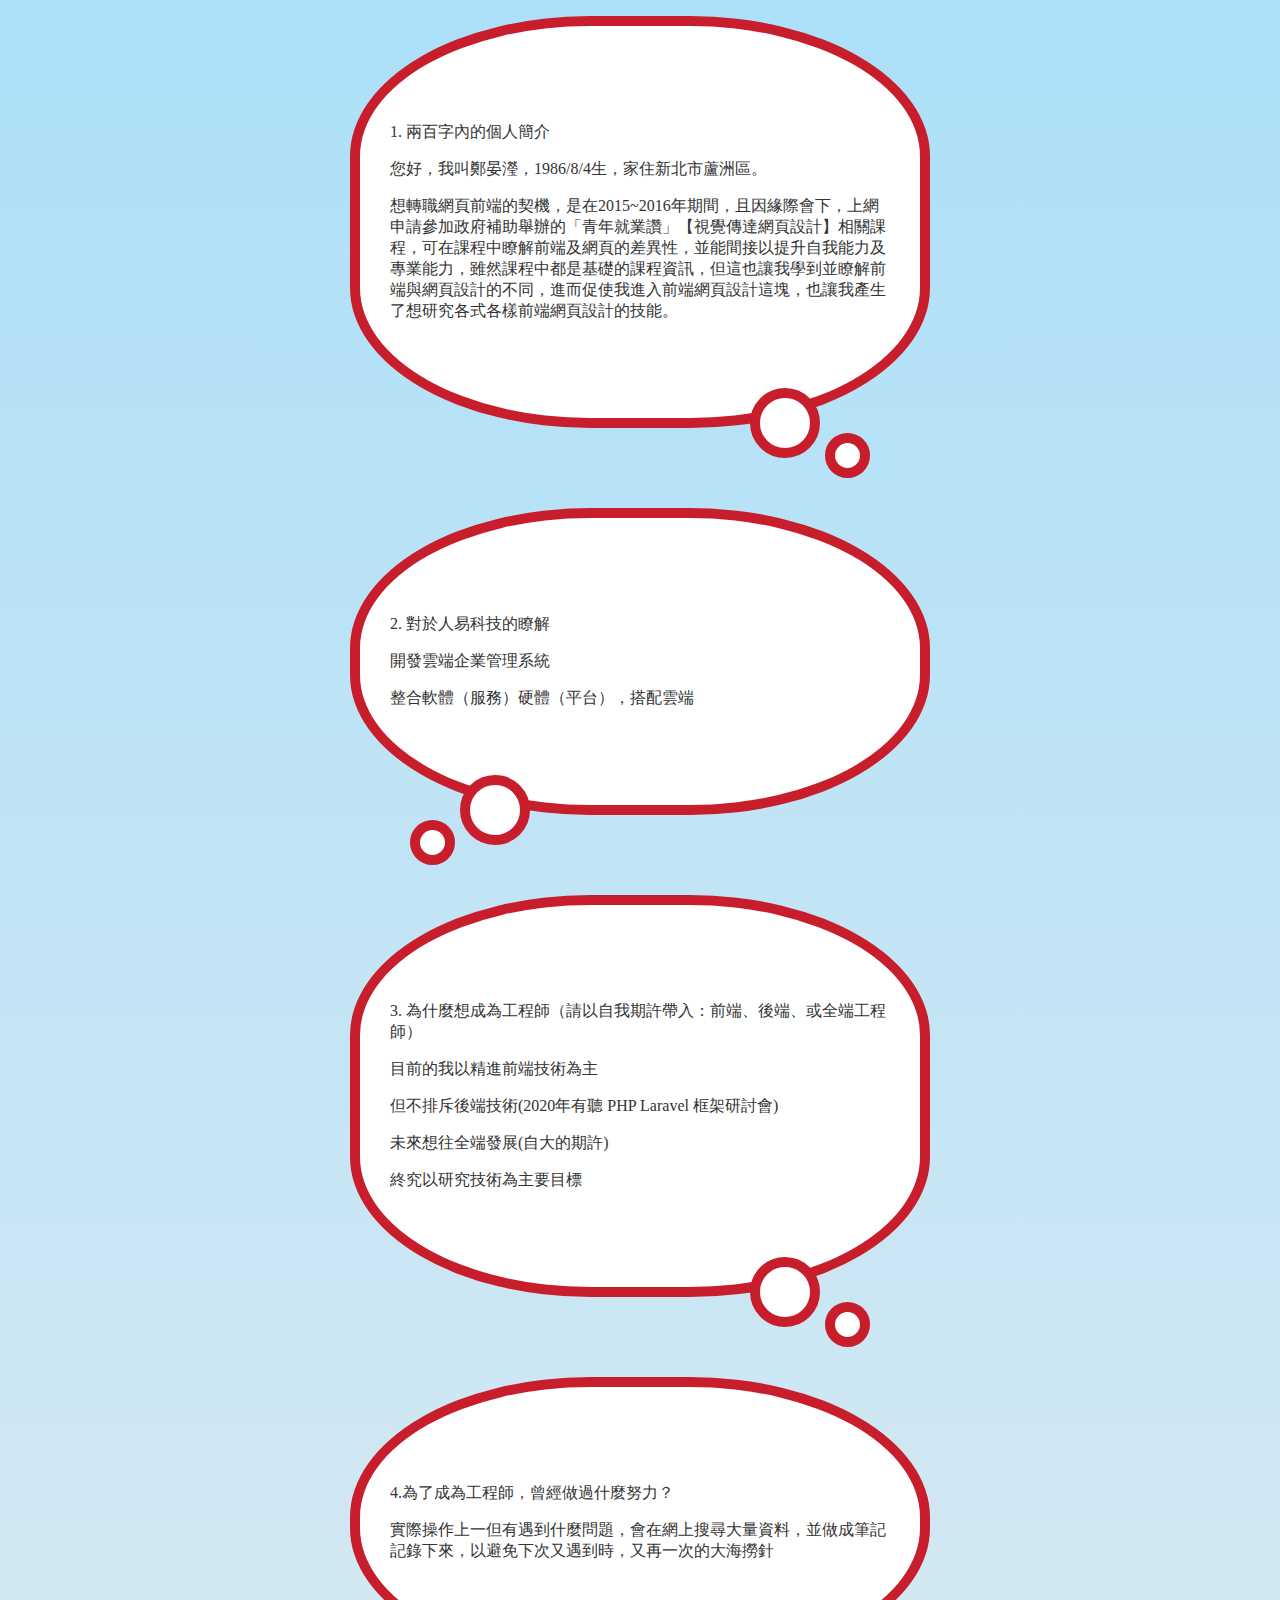
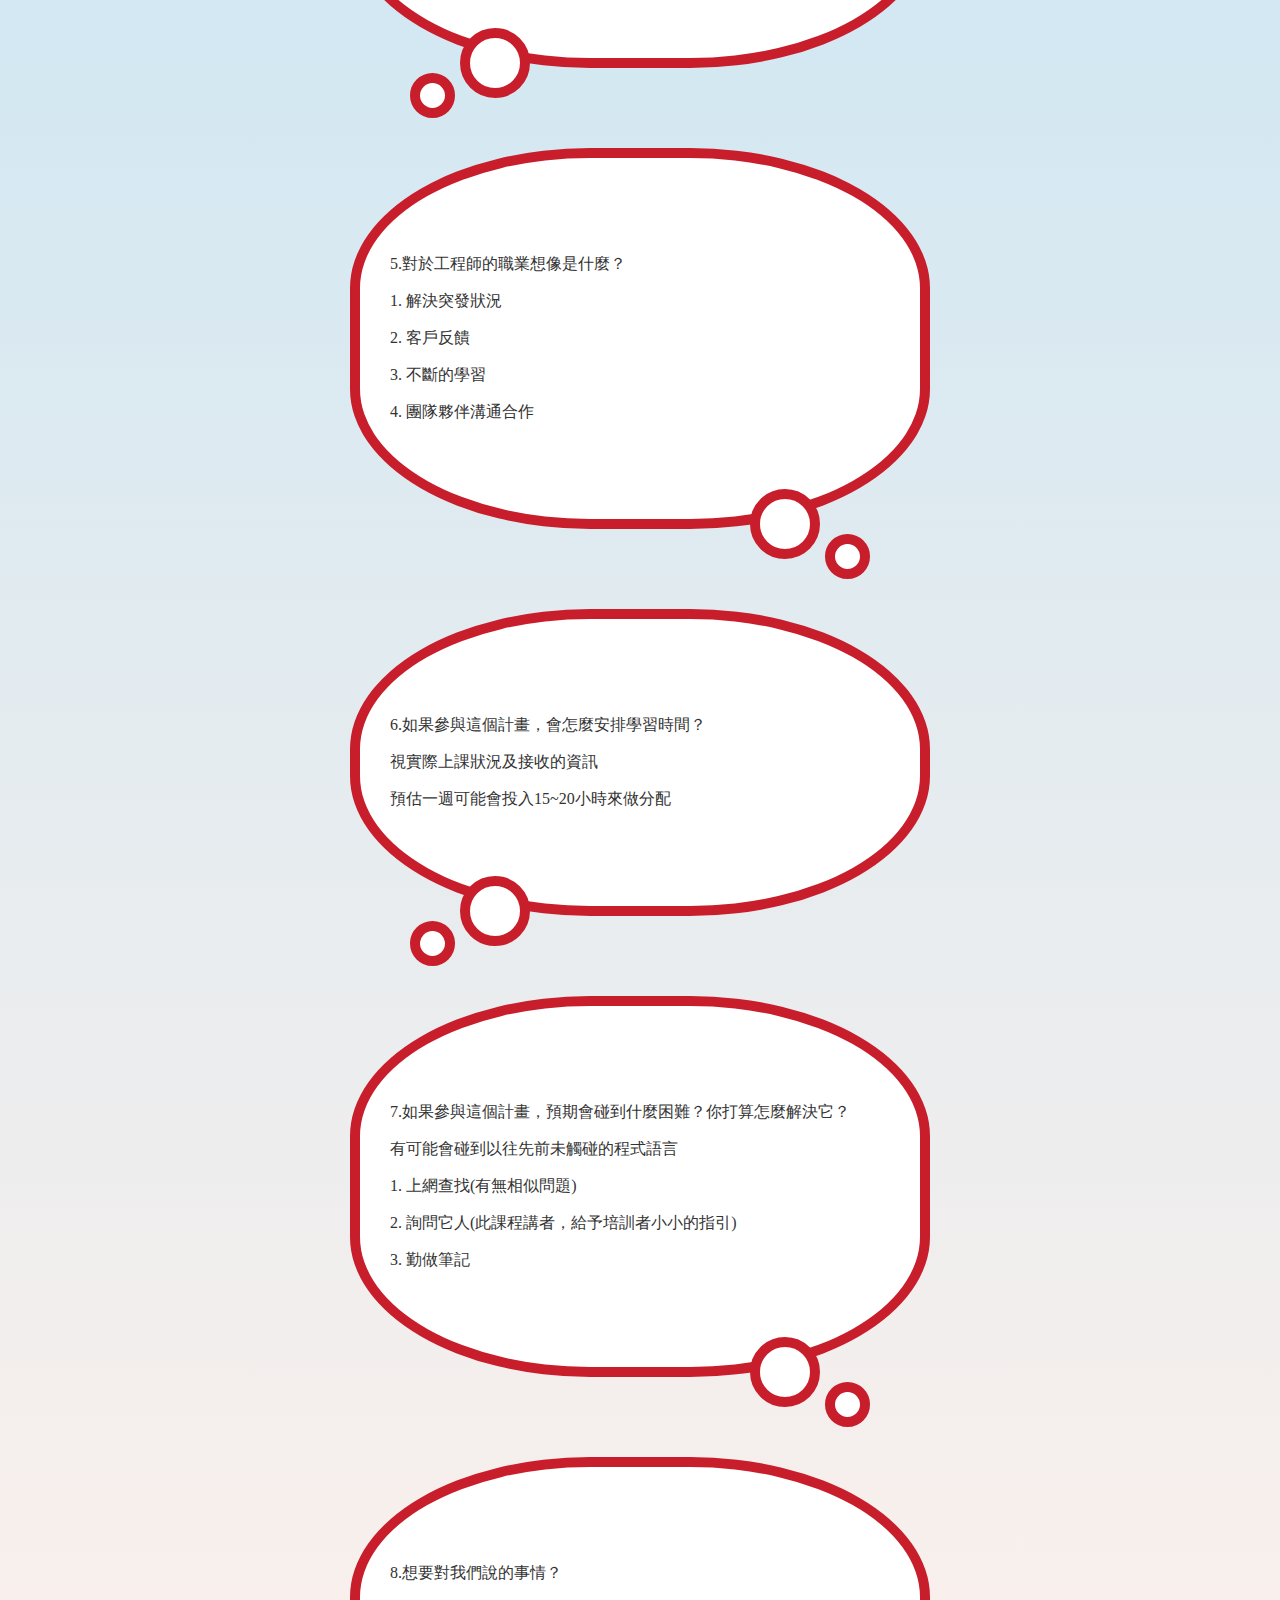
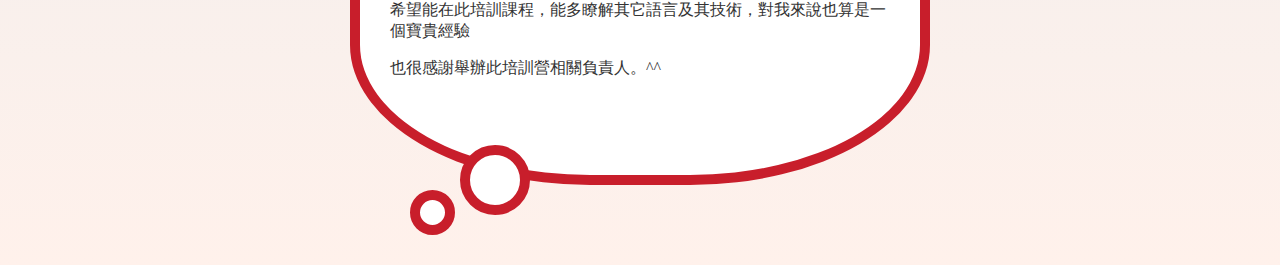
<file: index.html>
<!DOCTYPE html>
<html lang="zh-Hant-TW">

<head>
  <meta charset="UTF-8">
  <meta http-equiv="X-UA-Compatible" content="IE=edge">
  <meta name="viewport" content="width=device-width, initial-scale=1.0">
  <title>Document</title>
  <link rel="stylesheet" href="css/Personal.css">
</head>

<body>

  <blockquote class="oval-thought-border-right ">
    <p> 1. 兩百字內的個人簡介</p>
    <p>您好，我叫鄭晏瀅，1986/8/4生，家住新北市蘆洲區。</p>
    <p>
      想轉職網頁前端的契機，是在2015~2016年期間，且因緣際會下，上網申請參加政府補助舉辦的「青年就業讚」【視覺傳達網頁設計】相關課程，可在課程中瞭解前端及網頁的差異性，並能間接以提升自我能力及專業能力，雖然課程中都是基礎的課程資訊，但這也讓我學到並瞭解前端與網頁設計的不同，進而促使我進入前端網頁設計這塊，也讓我產生了想研究各式各樣前端網頁設計的技能。
    </p>
  </blockquote>



  <blockquote class="oval-thought-border-left">
    <p> 2. 對於人易科技的瞭解</p>
    <p>開發雲端企業管理系統</p>
    <p>整合軟體（服務）硬體（平台），搭配雲端</P>
  </blockquote>



  <blockquote class="oval-thought-border-right">
    <p> 3. 為什麼想成為工程師（請以自我期許帶入：前端、後端、或全端工程師）</p>
    <p>目前的我以精進前端技術為主</p>
    <p>但不排斥後端技術(2020年有聽 PHP Laravel 框架研討會)</p>
    <p>未來想往全端發展(自大的期許)</p>
    <p>終究以研究技術為主要目標</p>
  </blockquote>

  <blockquote class="oval-thought-border-left">
    <p> 4.為了成為工程師，曾經做過什麼努力？</p>
    <p>實際操作上一但有遇到什麼問題，會在網上搜尋大量資料，並做成筆記記錄下來，以避免下次又遇到時，又再一次的大海撈針</p>
  </blockquote>

  <blockquote class="oval-thought-border-right">
    <p> 5.對於工程師的職業想像是什麼？</p>
    <p>1. 解決突發狀況</p>
    <p>2. 客戶反饋</p>
    <p>3. 不斷的學習</p>
    <p>4. 團隊夥伴溝通合作</p>
  </blockquote>

  <blockquote class="oval-thought-border-left">
    <p> 6.如果參與這個計畫，會怎麼安排學習時間？</p>
    <p>視實際上課狀況及接收的資訊</p>
    <p>預估一週可能會投入15~20小時來做分配</p>
  </blockquote>

  <blockquote class="oval-thought-border-right">
    <p> 7.如果參與這個計畫，預期會碰到什麼困難？你打算怎麼解決它？</p>
    <p>有可能會碰到以往先前未觸碰的程式語言</p>
    <p>1. 上網查找(有無相似問題)</p>
    <p>2. 詢問它人(此課程講者，給予培訓者小小的指引)</p>
    <p>3. 勤做筆記</p>
  </blockquote>

  <blockquote class="oval-thought-border-left">
    <p> 8.想要對我們說的事情？</p>
    <p>希望能在此培訓課程，能多瞭解其它語言及其技術，對我來說也算是一個寶貴經驗</p>
    <p>也很感謝舉辦此培訓營相關負責人。^^</p>
  </blockquote>
</body>

</html>
</file>
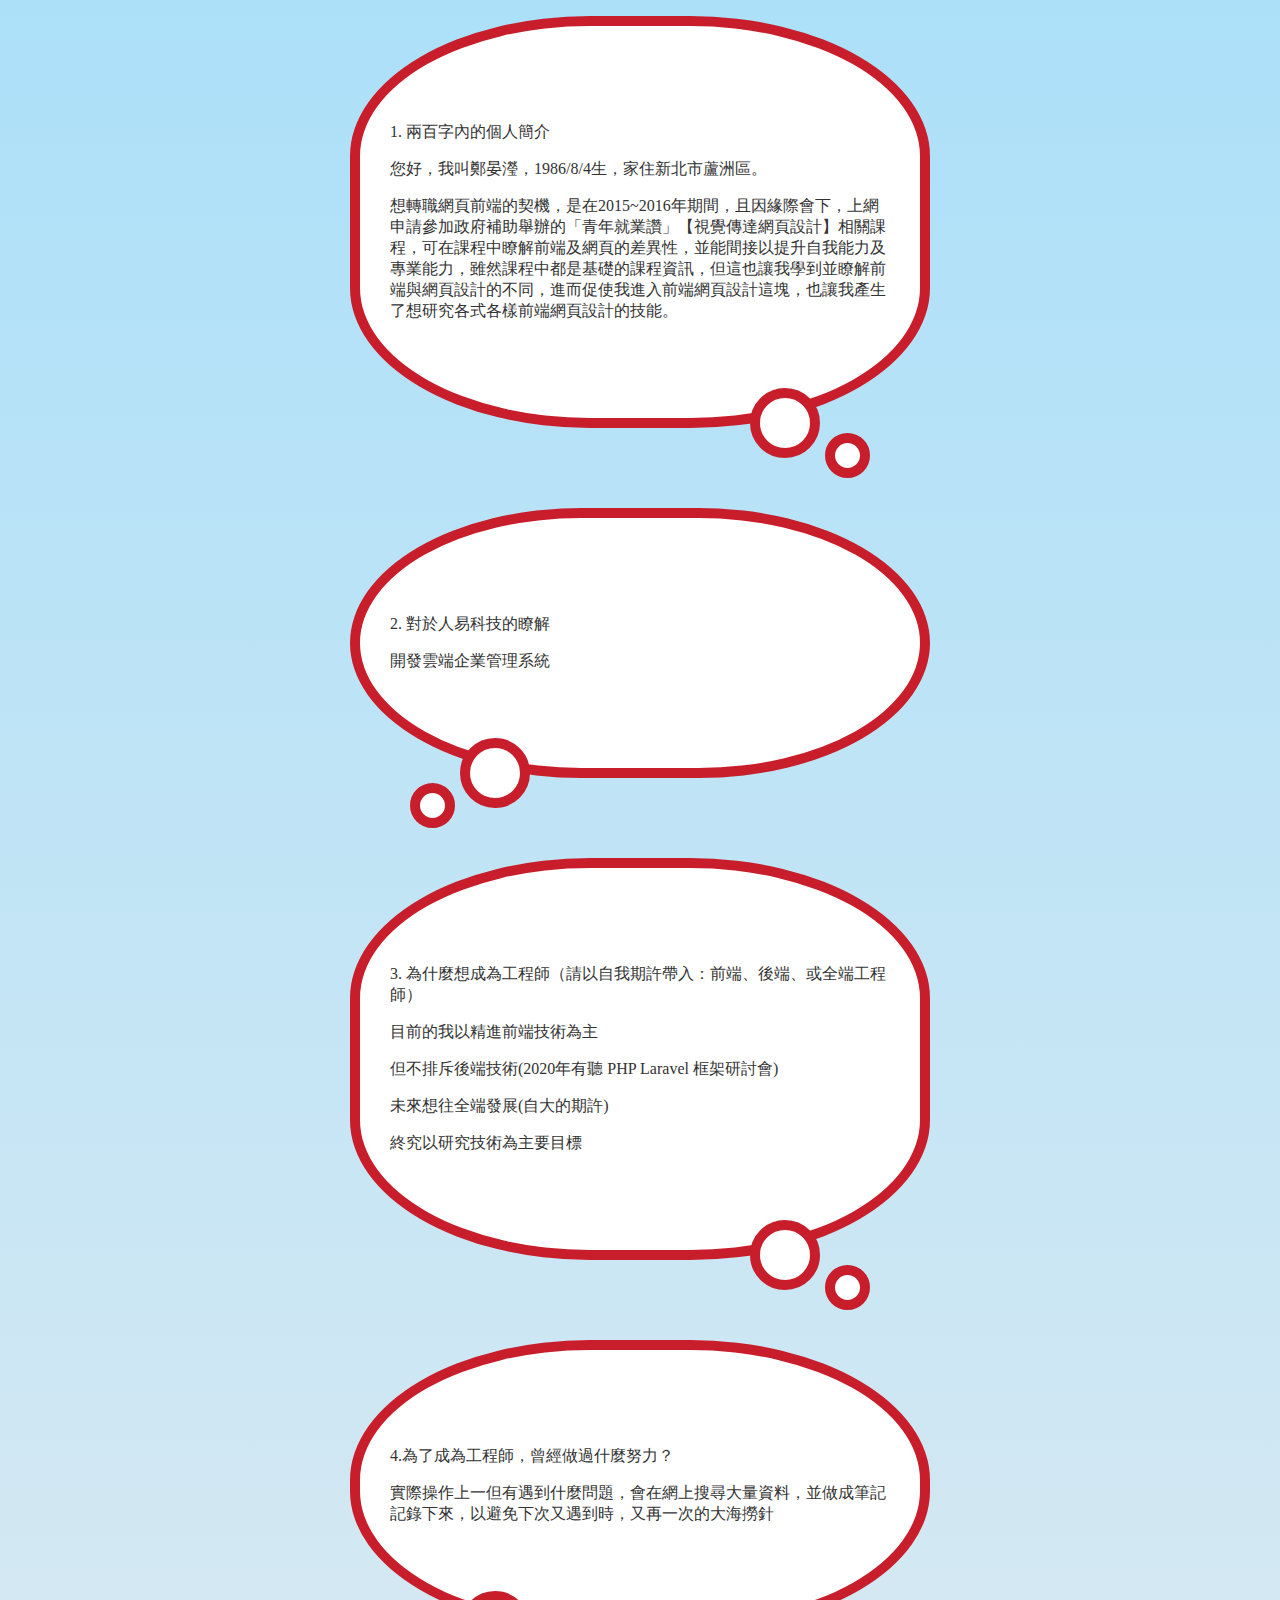
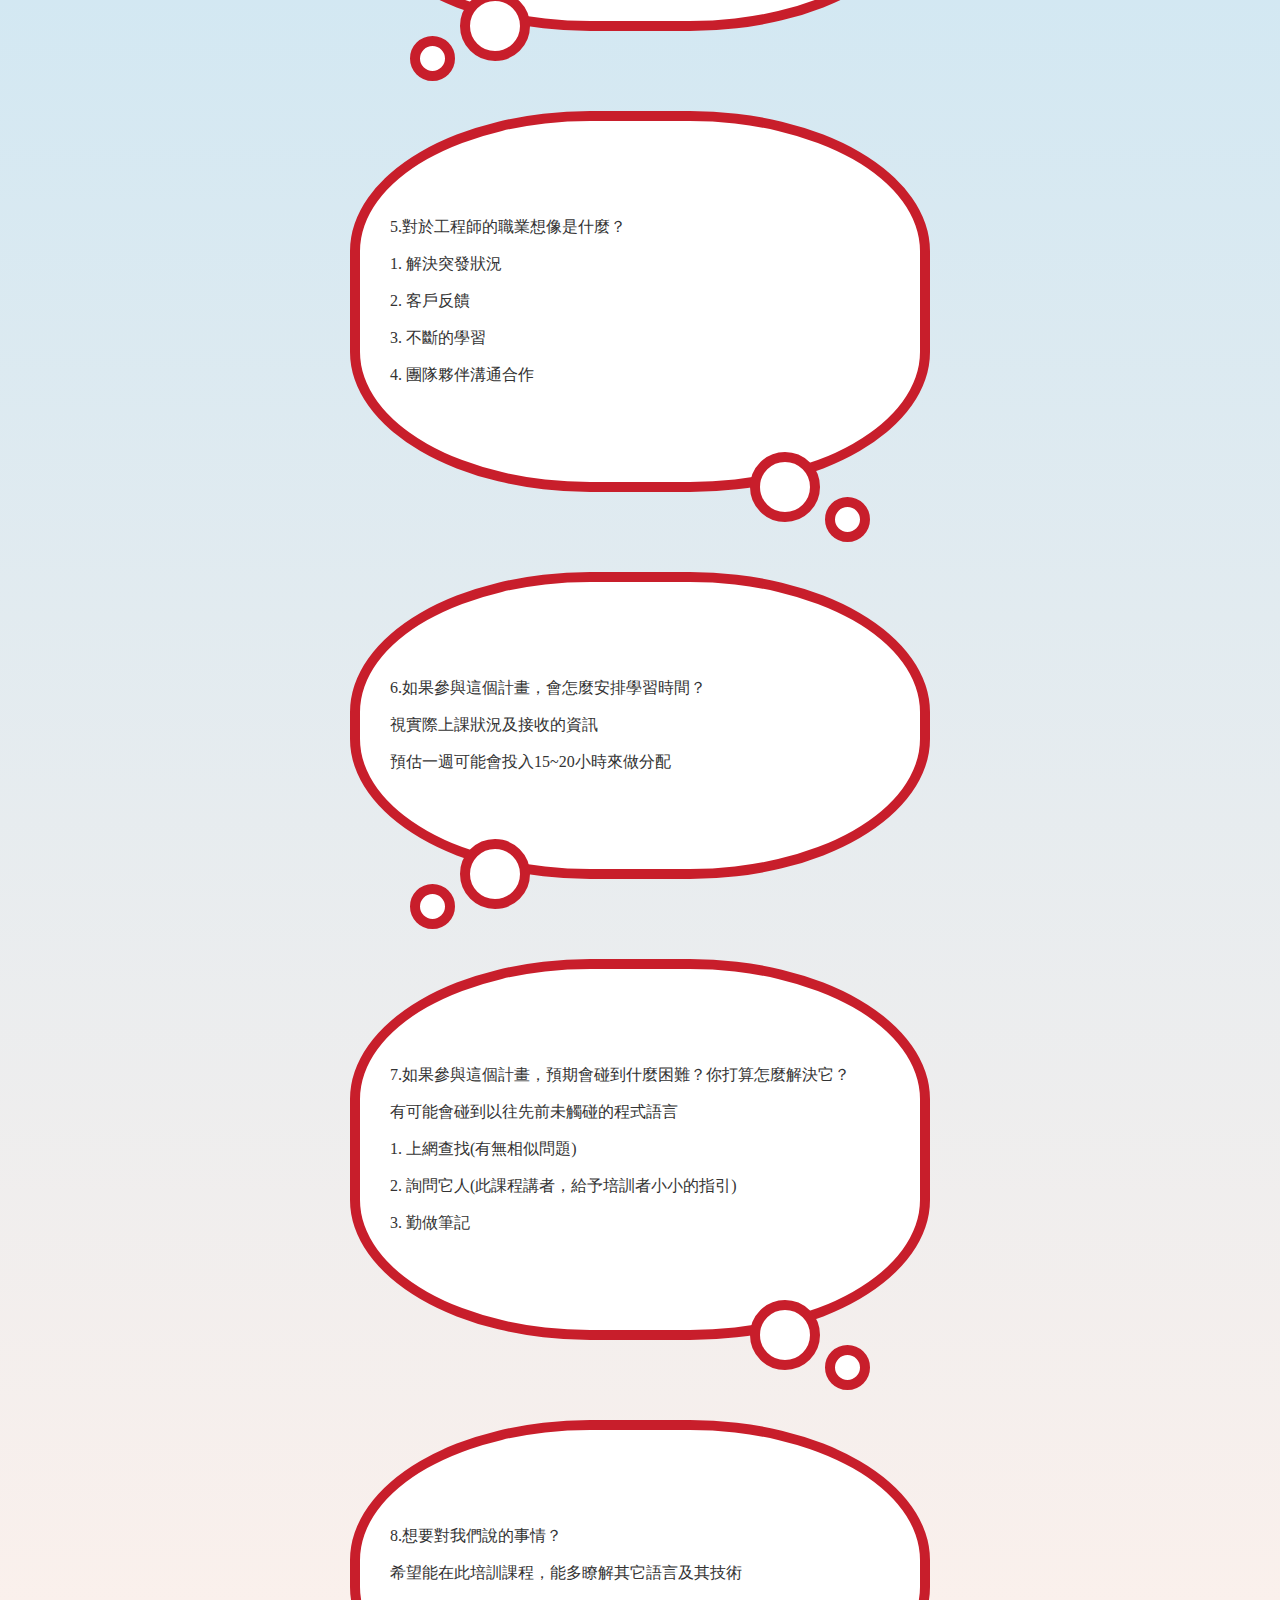
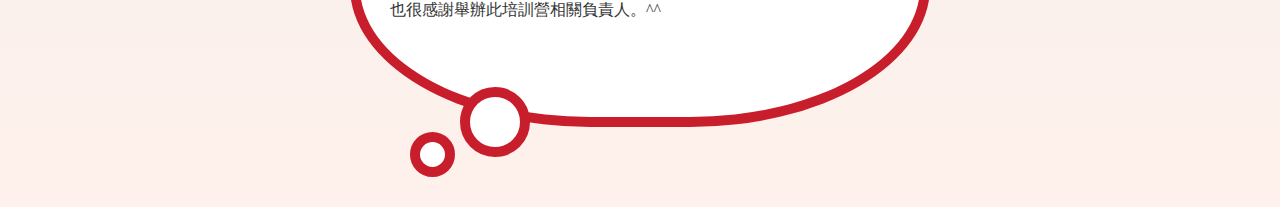
<file: pensonal.html>
<!DOCTYPE html>
<html lang="zh-Hant-TW">

<head>
  <meta charset="UTF-8">
  <meta http-equiv="X-UA-Compatible" content="IE=edge">
  <meta name="viewport" content="width=device-width, initial-scale=1.0">
  <title>Document</title>
  <link rel="stylesheet" href="/css/Personal.css">
</head>

<body>

  <blockquote class="oval-thought-border-right ">
    <p> 1. 兩百字內的個人簡介</p>
    <p>您好，我叫鄭晏瀅，1986/8/4生，家住新北市蘆洲區。</p>
    <p>
      想轉職網頁前端的契機，是在2015~2016年期間，且因緣際會下，上網申請參加政府補助舉辦的「青年就業讚」【視覺傳達網頁設計】相關課程，可在課程中瞭解前端及網頁的差異性，並能間接以提升自我能力及專業能力，雖然課程中都是基礎的課程資訊，但這也讓我學到並瞭解前端與網頁設計的不同，進而促使我進入前端網頁設計這塊，也讓我產生了想研究各式各樣前端網頁設計的技能。
    </p>
  </blockquote>



  <blockquote class="oval-thought-border-left">
    <p> 2. 對於人易科技的瞭解</p>
    <p>開發雲端企業管理系統</p>
  </blockquote>



  <blockquote class="oval-thought-border-right">
    <p> 3. 為什麼想成為工程師（請以自我期許帶入：前端、後端、或全端工程師）</p>
    <p>目前的我以精進前端技術為主</p>
    <p>但不排斥後端技術(2020年有聽 PHP Laravel 框架研討會)</p>
    <p>未來想往全端發展(自大的期許)</p>
    <p>終究以研究技術為主要目標</p>
  </blockquote>

  <blockquote class="oval-thought-border-left">
    <p> 4.為了成為工程師，曾經做過什麼努力？</p>
    <p>實際操作上一但有遇到什麼問題，會在網上搜尋大量資料，並做成筆記記錄下來，以避免下次又遇到時，又再一次的大海撈針</p>
  </blockquote>

  <blockquote class="oval-thought-border-right">
    <p> 5.對於工程師的職業想像是什麼？</p>
    <p>1. 解決突發狀況</p>
    <p>2. 客戶反饋</p>
    <p>3. 不斷的學習</p>
    <p>4. 團隊夥伴溝通合作</p>
  </blockquote>

  <blockquote class="oval-thought-border-left">
    <p> 6.如果參與這個計畫，會怎麼安排學習時間？</p>
    <p>視實際上課狀況及接收的資訊</p>
    <p>預估一週可能會投入15~20小時來做分配</p>
  </blockquote>

  <blockquote class="oval-thought-border-right">
    <p> 7.如果參與這個計畫，預期會碰到什麼困難？你打算怎麼解決它？</p>
    <p>有可能會碰到以往先前未觸碰的程式語言</p>
    <p>1. 上網查找(有無相似問題)</p>
    <p>2. 詢問它人(此課程講者，給予培訓者小小的指引)</p>
    <p>3. 勤做筆記</p>
  </blockquote>

  <blockquote class="oval-thought-border-left">
    <p> 8.想要對我們說的事情？</p>
    <p>希望能在此培訓課程，能多瞭解其它語言及其技術</p>
    <p>也很感謝舉辦此培訓營相關負責人。^^</p>
  </blockquote>
</body>

</html>
</file>
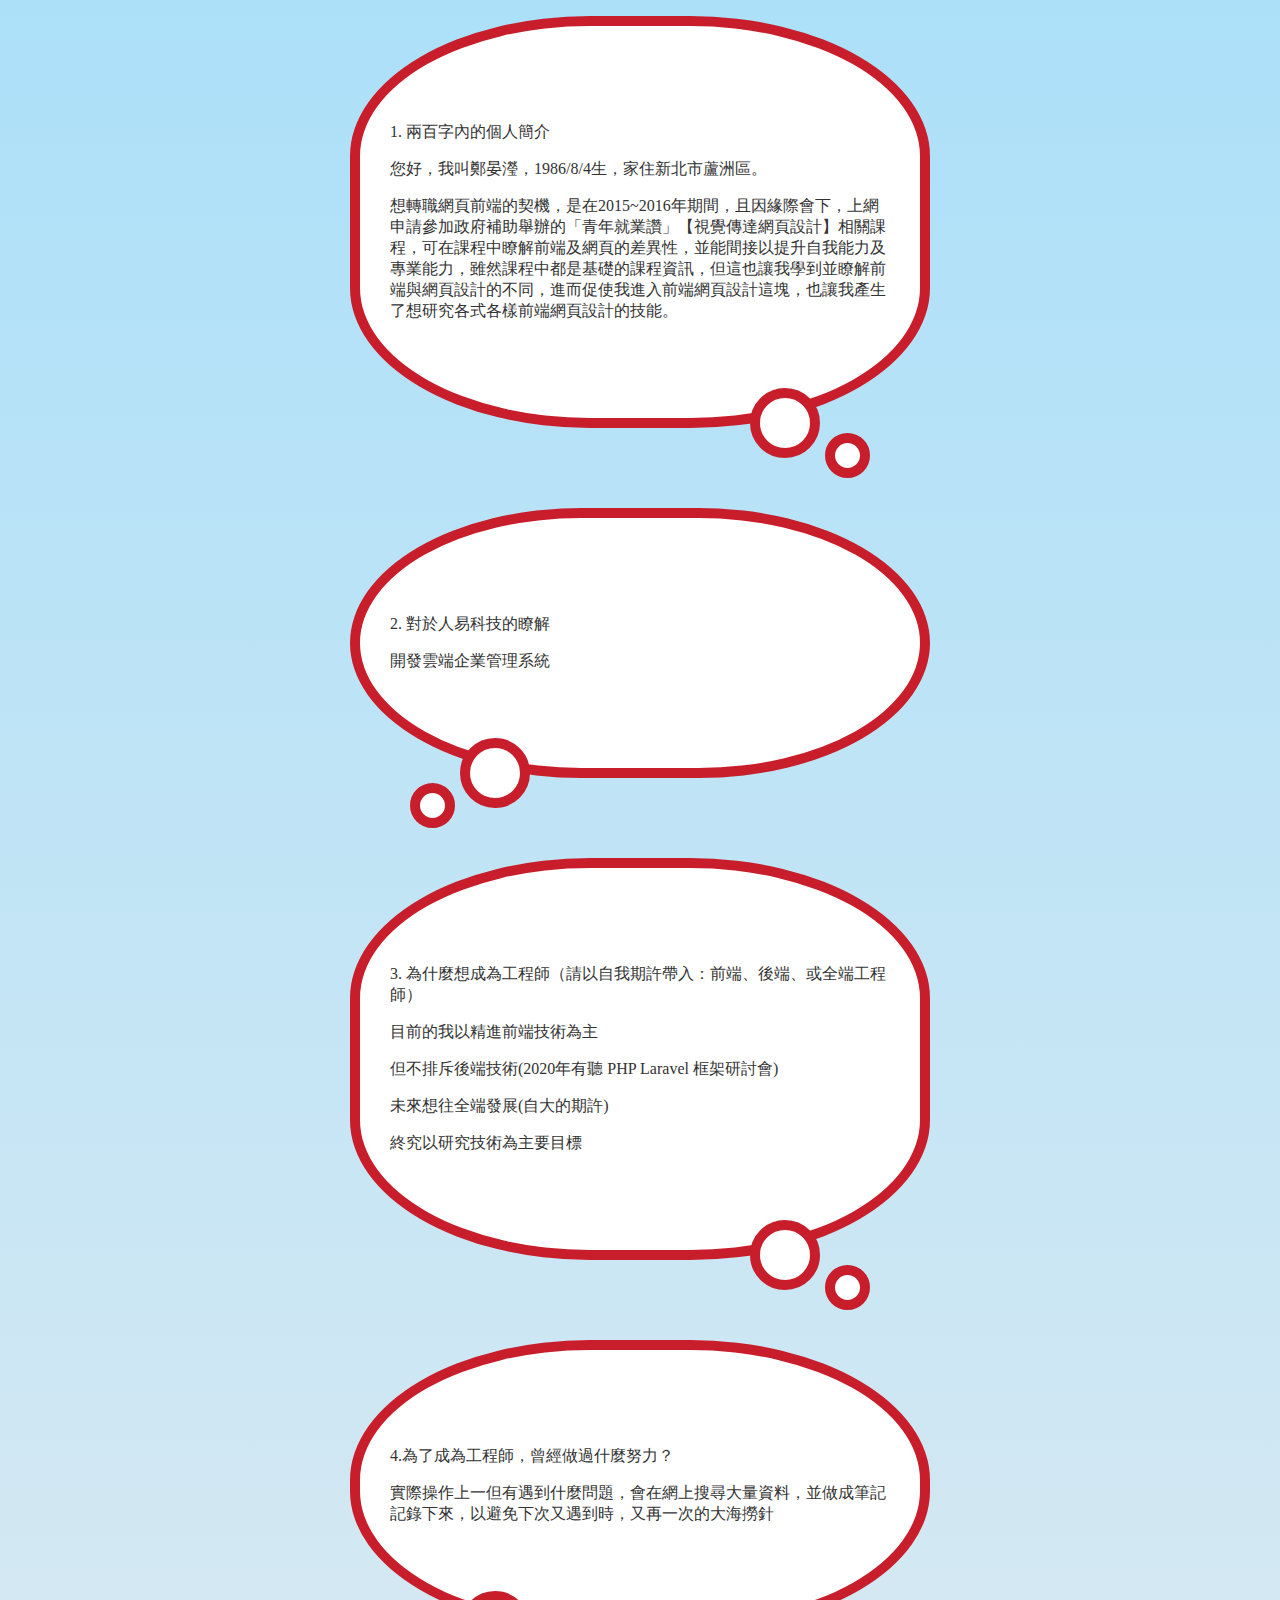
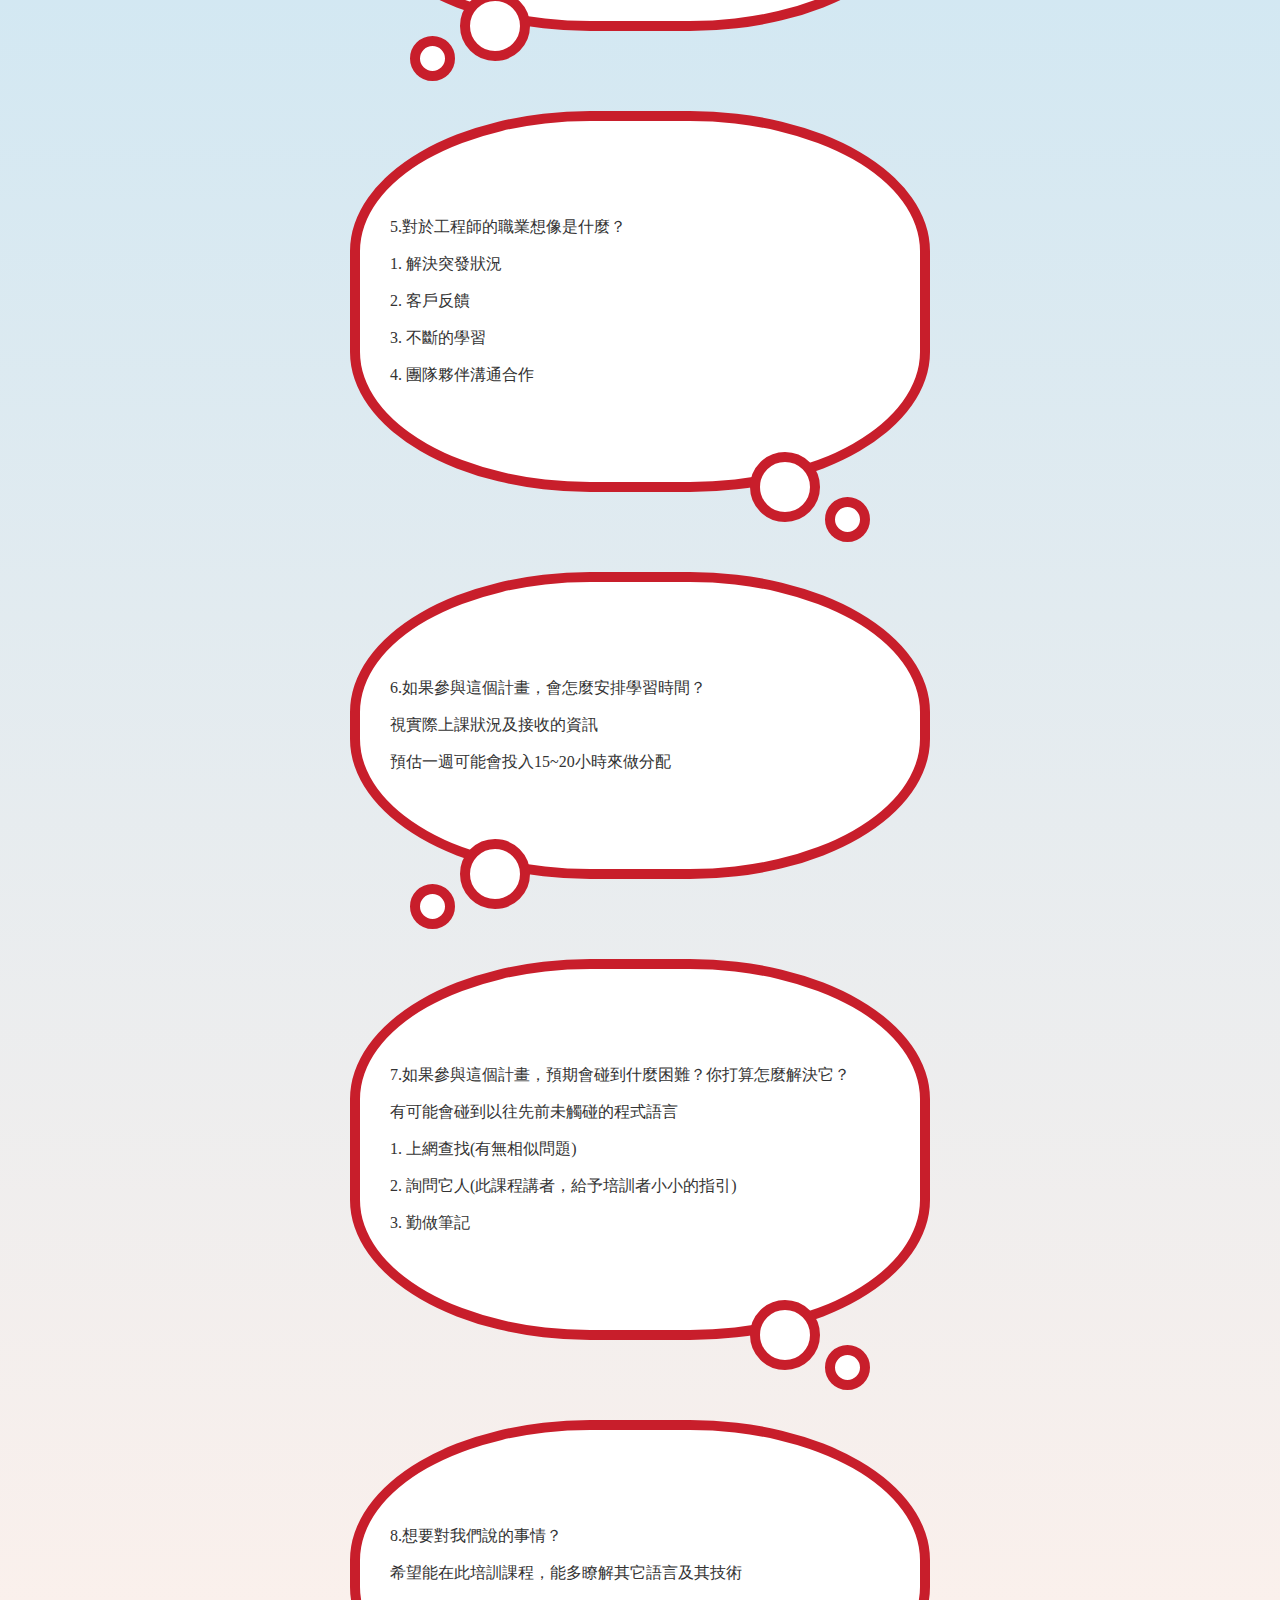
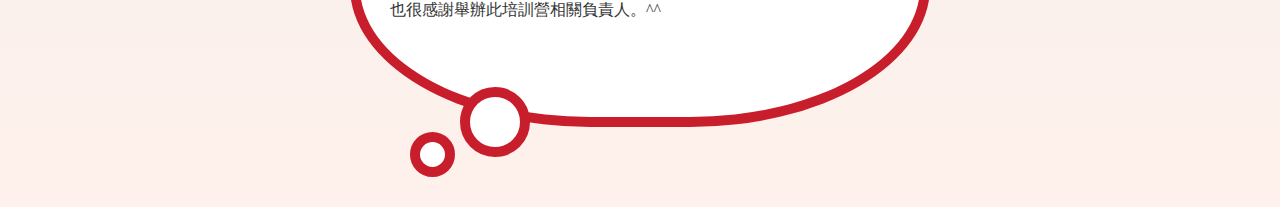
<file: Personal.html>
<!DOCTYPE html>
<html lang="zh-Hant-TW">

<head>
  <meta charset="UTF-8">
  <meta http-equiv="X-UA-Compatible" content="IE=edge">
  <meta name="viewport" content="width=device-width, initial-scale=1.0">
  <title>Document</title>
  <link rel="stylesheet" href="/css/Personal.css">
</head>

<body>

  <blockquote class="oval-thought-border-right ">
    <p> 1. 兩百字內的個人簡介</p>
    <p>您好，我叫鄭晏瀅，1986/8/4生，家住新北市蘆洲區。</p>
    <p>
      想轉職網頁前端的契機，是在2015~2016年期間，且因緣際會下，上網申請參加政府補助舉辦的「青年就業讚」【視覺傳達網頁設計】相關課程，可在課程中瞭解前端及網頁的差異性，並能間接以提升自我能力及專業能力，雖然課程中都是基礎的課程資訊，但這也讓我學到並瞭解前端與網頁設計的不同，進而促使我進入前端網頁設計這塊，也讓我產生了想研究各式各樣前端網頁設計的技能。
    </p>
  </blockquote>



  <blockquote class="oval-thought-border-left">
    <p> 2. 對於人易科技的瞭解</p>
    <p>開發雲端企業管理系統</p>
  </blockquote>



  <blockquote class="oval-thought-border-right">
    <p> 3. 為什麼想成為工程師（請以自我期許帶入：前端、後端、或全端工程師）</p>
    <p>目前的我以精進前端技術為主</p>
    <p>但不排斥後端技術(2020年有聽 PHP Laravel 框架研討會)</p>
    <p>未來想往全端發展(自大的期許)</p>
    <p>終究以研究技術為主要目標</p>
  </blockquote>

  <blockquote class="oval-thought-border-left">
    <p> 4.為了成為工程師，曾經做過什麼努力？</p>
    <p>實際操作上一但有遇到什麼問題，會在網上搜尋大量資料，並做成筆記記錄下來，以避免下次又遇到時，又再一次的大海撈針</p>
  </blockquote>

  <blockquote class="oval-thought-border-right">
    <p> 5.對於工程師的職業想像是什麼？</p>
    <p>1. 解決突發狀況</p>
    <p>2. 客戶反饋</p>
    <p>3. 不斷的學習</p>
    <p>4. 團隊夥伴溝通合作</p>
  </blockquote>

  <blockquote class="oval-thought-border-left">
    <p> 6.如果參與這個計畫，會怎麼安排學習時間？</p>
    <p>視實際上課狀況及接收的資訊</p>
    <p>預估一週可能會投入15~20小時來做分配</p>
  </blockquote>

  <blockquote class="oval-thought-border-right">
    <p> 7.如果參與這個計畫，預期會碰到什麼困難？你打算怎麼解決它？</p>
    <p>有可能會碰到以往先前未觸碰的程式語言</p>
    <p>1. 上網查找(有無相似問題)</p>
    <p>2. 詢問它人(此課程講者，給予培訓者小小的指引)</p>
    <p>3. 勤做筆記</p>
  </blockquote>

  <blockquote class="oval-thought-border-left">
    <p> 8.想要對我們說的事情？</p>
    <p>希望能在此培訓課程，能多瞭解其它語言及其技術</p>
    <p>也很感謝舉辦此培訓營相關負責人。^^</p>
  </blockquote>
</body>

</html>
</file>
<file: css/Personal.css>
body {
  background-image: -webkit-gradient(linear, left bottom, left top, from(#fff1eb), to(#ace0f9));
  background-image: linear-gradient(to top, #fff1eb 0%, #ace0f9 100%);
}

.oval-thought-border-right, .oval-thought-border-left {
  width: 500px;
  position: relative;
  padding: 80px 30px;
  margin: 1em auto 80px;
  border: 10px solid #c81e2b;
  text-align: left;
  color: #333;
  background: #fff;
  border-radius: 240px / 140px;
}

.oval-thought-border-right:before {
  content: "";
  position: absolute;
  z-index: 10;
  bottom: -40px;
  right: 100px;
  width: 50px;
  height: 50px;
  border: 10px solid #c81e2b;
  background: #fff;
  border-radius: 50px;
  display: block;
}

.oval-thought-border-right:after {
  content: "";
  position: absolute;
  z-index: 10;
  bottom: -60px;
  right: 50px;
  width: 25px;
  height: 25px;
  border: 10px solid #c81e2b;
  background: #fff;
  border-radius: 25px;
  display: block;
}

.oval-thought-border-left:before {
  content: "";
  position: absolute;
  z-index: 10;
  bottom: -40px;
  left: 100px;
  width: 50px;
  height: 50px;
  border: 10px solid #c81e2b;
  background: #fff;
  border-radius: 50px;
  display: block;
}

.oval-thought-border-left:after {
  content: "";
  position: absolute;
  z-index: 10;
  bottom: -60px;
  left: 50px;
  width: 25px;
  height: 25px;
  border: 10px solid #c81e2b;
  background: #fff;
  border-radius: 25px;
  display: block;
}
/*# sourceMappingURL=Personal.css.map */
</file>
